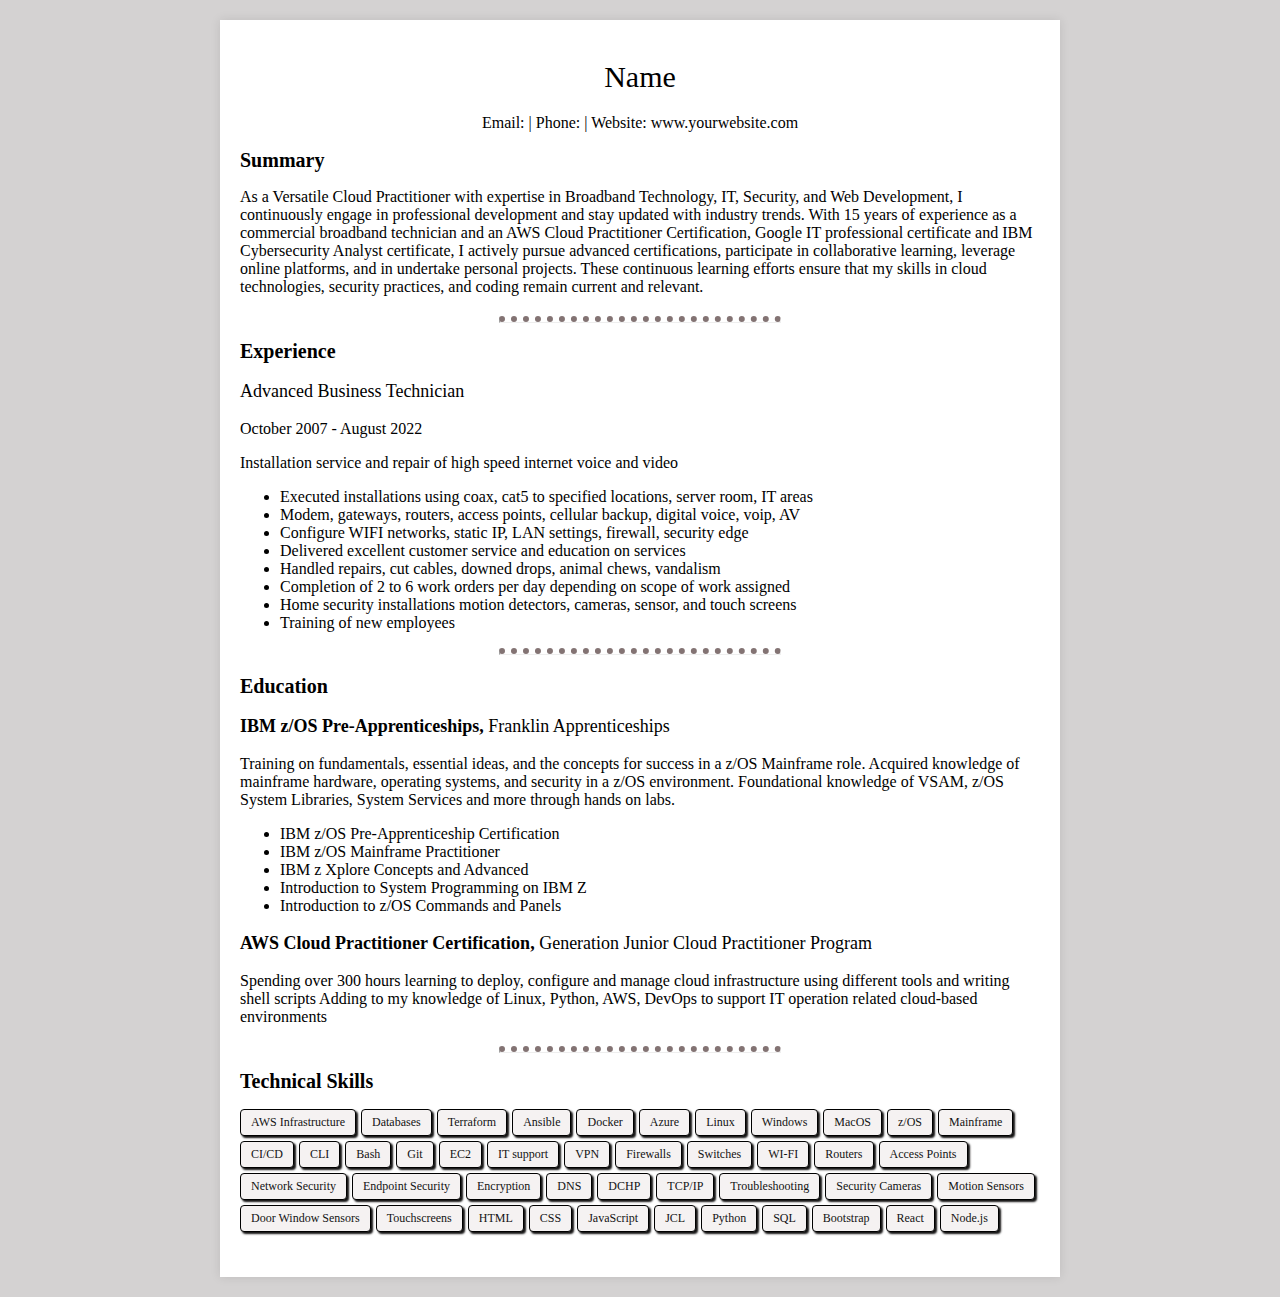
<file: contact.html>
<!DOCTYPE html>
<html lang="en">

<head>
    <meta charset="UTF-8">
    <meta http-equiv="X-UA-Compatible" content="IE=edge">
    <meta name="viewport" content="width=device-width, initial-scale=1.0">
    <title>Resume</title>

    <style>
        body {
            font-family: "HCambria";
            margin: 0;
            padding: 0;
            background-color: #d4d2d2;
        }

        hr {
            width: 35%;
            border-top: 6px dotted rgb(131, 115, 115);
        }


        .container {
            max-width: 800px;
            margin: 20px auto;
            padding: 20px;
            background-color: #ffffff;
            box-shadow: 0 0 10px rgba(0, 0, 0, 0.1);
        }

        h1 {
            font-size: 30px;
            text-align: center;

        }

        .info {
            text-align: center;
        }

        h3 {
            font-size: 18px;
        }

        p,
        li {
            font-size: 16px;
            font-weight: 500;
        }

        h1,
        h2,
        h3 {
            font-weight: normal;
        }

        p {
            margin-bottom: 14px;
        }

        .section {
            margin-bottom: 20px;
        }

        .section-title {
            font-size: 20px;
            font-weight: bold;
        }

        .job-title {
            font-weight: normal;
        }


        .skills {
            display: flex;
            flex-wrap: wrap;
            margin-top: 10px;
        }

        .skill {
            background-color: #f5f2f2;
            color: #131212;
            border: 1px solid black;
            font-size: 12px;
            box-shadow: 2px 2px 2px;
            border-radius: 4px;
            padding: 5px 10px;
            margin-right: 5px;
            margin-bottom: 5px;
        }
    </style>


</head>

<body>
    <div class="container">
        <h1> Name</h1>
        <p class="info">Email:  | Phone:  | Website: www.yourwebsite.com</p>

        <div class="section">
            <h2 class="section-title">Summary</h2>
            <p>
                As a Versatile Cloud Practitioner with expertise in Broadband Technology, IT, Security, and Web
                Development, I continuously engage in professional development and stay updated with industry trends.
                With 15 years of experience as a commercial broadband technician and an AWS Cloud
                Practitioner Certification, Google IT professional certificate and IBM Cybersecurity Analyst
                certificate, I actively pursue advanced certifications, participate in
                collaborative learning, leverage online platforms, and in undertake personal projects. These continuous
                learning efforts ensure that my skills in cloud technologies,
                security practices, and coding remain current and relevant. </p>
        </div>
        <hr>

        <div class="section">
            <h2 class="section-title">Experience</h2>
            <div class="job">
                <h3 class="job-title">Advanced Business Technician</h3>
                <p class="dates">October 2007 - August 2022</p>
                <p>Installation service and repair of high speed internet voice and video</p>
                <ul>
                    <li>Executed installations using coax, cat5 to specified locations, server room, IT areas</li>
                    <li>Modem, gateways, routers, access points, cellular backup, digital voice, voip, AV </li>
                    <li>Configure WIFI networks, static IP, LAN settings, firewall, security edge</li>
                    <li>Delivered excellent customer service and education on services</li>
                    <li>Handled repairs, cut cables, downed drops, animal chews, vandalism</li>
                    <li>Completion of 2 to 6 work orders per day depending on scope of work assigned</li>
                    <li>Home security installations motion detectors, cameras, sensor, and touch screens</li>
                    <li>Training of new employees</li>
                </ul>
            </div>
            <hr>
            <!-- Add more job entries as needed -->
        </div>

        <div class="section">
            <h2 class="section-title">Education</h2>
            <div class="education">
                <h3><strong>IBM z/OS Pre-Apprenticeships,</strong> Franklin Apprenticeships</h3>

                <p>Training on fundamentals, essential ideas, and the concepts for success in a z/OS Mainframe role.
                    Acquired knowledge of mainframe hardware, operating systems, and security in a z/OS environment.
                    Foundational knowledge of VSAM, z/OS System Libraries, System Services and more through hands on
                    labs.
                </p>
                <ul>
                    <li>IBM z/OS Pre-Apprenticeship Certification</li>
                    <li>IBM z/OS Mainframe Practitioner</li>
                    <li>IBM z Xplore Concepts and Advanced</li>
                    <li>Introduction to System Programming on IBM Z</li>
                    <li>Introduction to z/OS Commands and Panels</li>
                </ul>
                <h3><strong>AWS Cloud Practitioner Certification,</strong> Generation Junior Cloud Practitioner Program
                </h3>
                <p>Spending over 300 hours learning to deploy, configure and manage cloud infrastructure using different
                    tools and writing shell scripts
                    Adding to my knowledge of Linux, Python, AWS, DevOps to support IT operation related cloud-based
                    environments

                </p>
            </div>
            <!-- Add more education entries as needed -->
        </div>
        <hr>

        <div class="section">
            <h2 class="section-title">Technical Skills</h2>
            <div class="skills">
                <span class="skill">AWS Infrastructure</span>
                <span class="skill">Databases</span>
                <span class="skill">Terraform</span>
                <span class="skill">Ansible</span>
                <span class="skill">Docker</span>
                <span class="skill">Azure</span>
                <span class="skill">Linux</span>
                <span class="skill">Windows</span>
                <span class="skill">MacOS</span>
                <span class="skill">z/OS</span>
                <span class="skill">Mainframe</span>
                <span class="skill">CI/CD</span>
                <span class="skill">CLI</span>
                <span class="skill">Bash</span>
                <span class="skill">Git</span>
                <span class="skill">EC2</span>
                <span class="skill">IT support</span>
                <span class="skill">VPN</span>
                <span class="skill">Firewalls</span>
                <span class="skill">Switches</span>
                <span class="skill">WI-FI</span>
                <span class="skill">Routers</span>
                <span class="skill">Access Points</span>
                <span class="skill">Network Security</span>
                <span class="skill">Endpoint Security</span>
                <span class="skill">Encryption</span>
                <span class="skill">DNS</span>
                <span class="skill">DCHP</span>
                <span class="skill">TCP/IP</span>
                <span class="skill">Troubleshooting</span>
                <span class="skill">Security Cameras</span>
                <span class="skill">Motion Sensors</span>
                <span class="skill">Door Window Sensors</span>
                <span class="skill">Touchscreens</span>
                <span class="skill">HTML</span>
                <span class="skill">CSS</span>
                <span class="skill">JavaScript</span>
                <span class="skill">JCL</span>
                <span class="skill">Python</span>
                <span class="skill">SQL</span>
                <span class="skill">Bootstrap</span>
                <span class="skill">React</span>
                <span class="skill">Node.js</span>
                <!-- Add more skills as needed -->
            </div>
        </div>
    </div>
</body>

</html>
</file>
